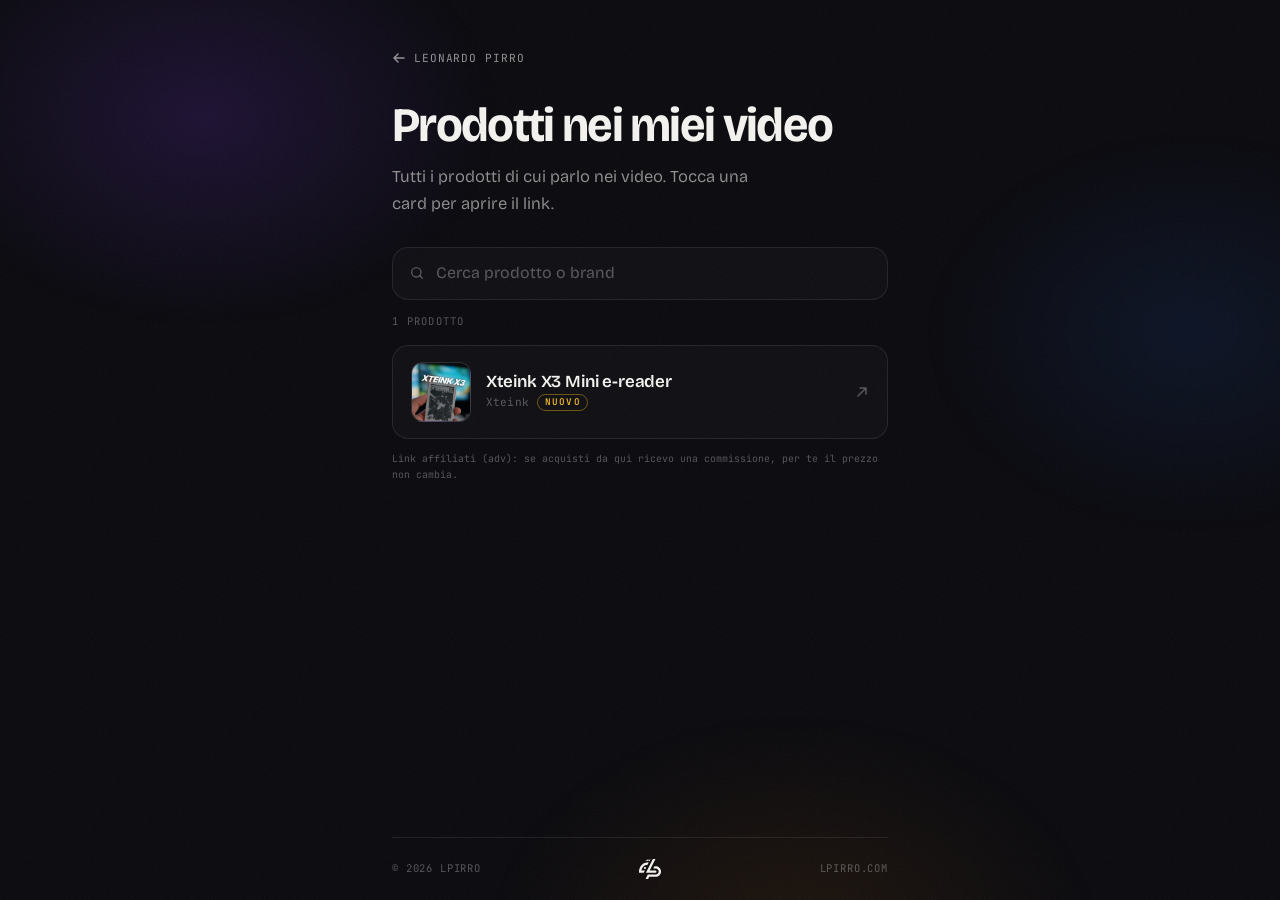
<file: video/index.html>
<!doctype html>
<html lang="it">
<head>
  <meta charset="utf-8">
  <meta name="viewport" content="width=device-width, initial-scale=1, viewport-fit=cover">

  <!-- Google Analytics (GA4) -->
  <script async src="https://www.googletagmanager.com/gtag/js?id=G-3M2TTQP90J"></script>
  <script>
    window.dataLayer = window.dataLayer || [];
    function gtag(){dataLayer.push(arguments);}
    gtag("js", new Date());
    gtag("config", "G-3M2TTQP90J");
  </script>

  <title>Prodotti nei miei video - Leonardo Pirro</title>
  <meta name="description" content="Tutti i prodotti di cui parlo nei miei video, con il link per acquistarli. Cerca per nome, brand o argomento.">
  <meta name="color-scheme" content="dark">
  <meta name="theme-color" content="#0a0a0e">
  <link rel="canonical" href="https://lpirro.com/video/">

  <meta property="og:type" content="website">
  <meta property="og:url" content="https://lpirro.com/video/">
  <meta property="og:title" content="Prodotti nei miei video - Leonardo Pirro">
  <meta property="og:description" content="Tutti i prodotti di cui parlo nei miei video, con il link per acquistarli.">
  <meta property="og:image" content="https://lpirro.com/assets/og.jpg">
  <meta name="twitter:card" content="summary_large_image">

  <link rel="icon" href="/assets/favicon.svg" type="image/svg+xml">
  <link rel="icon" type="image/png" sizes="48x48" href="/assets/favicon.png">
  <link rel="apple-touch-icon" href="/assets/apple-touch-icon.png">

  <link rel="preconnect" href="https://fonts.googleapis.com">
  <link rel="preconnect" href="https://fonts.gstatic.com" crossorigin>
  <link href="https://fonts.googleapis.com/css2?family=Bricolage+Grotesque:opsz,wght@12..96,200..800&family=JetBrains+Mono:wght@400;500&display=swap" rel="stylesheet">

  <link rel="stylesheet" href="/assets/site.css">
</head>
<body>
  <div class="glows" aria-hidden="true">
    <span class="glow glow-violet"></span>
    <span class="glow glow-blue"></span>
    <span class="glow glow-amber"></span>
  </div>
  <div class="page library">
    <main>
      <a class="back" href="/">
        <svg aria-hidden="true" width="14" height="14" viewBox="0 0 14 14" fill="none"><path d="M12 7H2m4-4L2 7l4 4" stroke="currentColor" stroke-width="1.5" stroke-linecap="round" stroke-linejoin="round"/></svg>
        Leonardo Pirro
      </a>

      <h1>Prodotti nei miei video</h1>
      <p class="bio">Tutti i prodotti di cui parlo nei video. Tocca una card per aprire il link.</p>

      <label class="search">
        <svg viewBox="0 0 24 24" fill="none" aria-hidden="true"><circle cx="11" cy="11" r="7" stroke="currentColor" stroke-width="2"/><path d="m20 20-3.8-3.8" stroke="currentColor" stroke-width="2" stroke-linecap="round"/></svg>
        <input id="q" type="search" placeholder="Cerca prodotto o brand" aria-label="Cerca tra i video" autocomplete="off" enterkeyhint="search">
      </label>

      <section class="picks" aria-label="Prodotti dai video">
        <p class="count" id="count" aria-live="polite"></p>
        <ul id="picks-list"></ul>
        <p class="empty" id="empty" hidden></p>
        <p class="disclosure">Link affiliati (adv): se acquisti da qui ricevo una commissione, per te il prezzo non cambia.</p>
      </section>
    </main>

    <footer>
      <span>&copy; <span id="y">2026</span> LPirro</span>
      <span class="footer-mark" aria-hidden="true">
        <svg viewBox="0 0 1084 984" fill="currentColor" xmlns="http://www.w3.org/2000/svg">
          <path d="M571.72 0L418.34 99.63H521.45L571.72 0Z"/>
          <path d="M471.71 0L318.33 99.63H421.44L471.71 0Z"/>
          <path d="M821.82 355.11H757.39L699.72 469H821.82C903.44 469 969.82 535.41 969.82 617C969.82 698.59 903.41 765 821.82 765H432.7L416.92 796.3C384.27 861.12 338.28 952.09 322.16 984H449.76C465.56 952.74 485.02 914.22 502.81 878.95H821.81C966.23 878.95 1083.71 761.47 1083.71 617.05C1083.71 472.63 966.24 355.11 821.82 355.11Z"/>
          <path d="M857.76 618.59C857.76 603.489 851.761 589.006 841.083 578.327C830.404 567.649 815.921 561.65 800.82 561.65H526.39L810.34 0H683L342.15 675.53H802.59C817.384 675.075 831.419 668.875 841.719 658.245C852.018 647.615 857.772 633.391 857.76 618.59Z"/>
          <path d="M290.64 561.08H121C122.74 551.31 125 540.65 127.87 529.37C144.41 464.84 173.51 411.32 214.35 370.29C265.09 319.29 334.15 288.61 420.18 278.6L480 160C403.79 160.54 334.73 172.84 274.66 196.61C219.75 218.34 171.66 249.83 131.76 290.23C-0.76004 424.39 -2.43357e-05 611.38 -2.43357e-05 619.28L0.679976 676.09H232.61L290.64 561.08Z"/>
          <path d="M292.65 493.53C319.988 493.53 342.15 471.368 342.15 444.03C342.15 416.692 319.988 394.53 292.65 394.53C265.312 394.53 243.15 416.692 243.15 444.03C243.15 471.368 265.312 493.53 292.65 493.53Z"/>
        </svg>
      </span>
      <span>lpirro.com</span>
    </footer>
  </div>

  <script src="/assets/picks.js"></script>
  <script>
    document.getElementById("y").textContent = new Date().getFullYear();

    (function () {
      var input = document.getElementById("q");
      var list = document.getElementById("picks-list");
      var count = document.getElementById("count");
      var empty = document.getElementById("empty");

      // lowercase, no accents, so "caffe" finds "Caffè"
      function fold(text) {
        return text.toLowerCase().normalize("NFD").replace(/[\u0300-\u036f]/g, "");
      }

      if (!PICKS.length) {
        input.closest(".search").hidden = true;
        empty.textContent = "Ancora nessun prodotto. Torna presto!";
        empty.hidden = false;
        return;
      }

      var rows = PICKS.map(function (pick) {
        var item = renderPick(pick);
        list.appendChild(item);
        return {
          item: item,
          text: fold([pick.product, pick.brand, (PLATFORMS[pick.platform] || {}).label || "", pick.keywords || ""].join(" "))
        };
      });

      var searchTimer;
      function filter() {
        var words = fold(input.value).split(/\s+/).filter(Boolean);
        var shown = 0;
        rows.forEach(function (row) {
          var match = words.every(function (word) { return row.text.indexOf(word) !== -1; });
          row.item.hidden = !match;
          if (match) shown++;
        });
        count.textContent = shown + (shown === 1 ? " prodotto" : " prodotti");
        empty.hidden = shown > 0;
        empty.textContent = "Nessun risultato per \u201c" + input.value.trim() + "\u201d. Prova con il nome del brand.";

        clearTimeout(searchTimer);
        if (words.length) searchTimer = setTimeout(function () {
          if (typeof gtag === "function") gtag("event", "search", { search_term: input.value.trim(), results: shown });
        }, 1200);
      }

      input.addEventListener("input", filter);
      filter();
      focusPick(decodeURIComponent(location.hash.slice(1)));
    })();
  </script>
</body>
</html>
</file>
<file: assets/site.css>
:root {
  --bg: #0a0a0e;
  --ink: #f2f1ee;
  --dim: rgba(242, 241, 238, 0.58);
  --faint: rgba(242, 241, 238, 0.32);
  --hairline: rgba(255, 255, 255, 0.09);
  --card: rgba(255, 255, 255, 0.025);
  --violet: #a78bfa;
  --blue: #60a5fa;
  --amber: #fbbf24;
  --font-display: "Bricolage Grotesque", "Helvetica Neue", Helvetica, sans-serif;
  --font-mono: "JetBrains Mono", ui-monospace, "SF Mono", monospace;
}

* { margin: 0; padding: 0; box-sizing: border-box; }

html { -webkit-text-size-adjust: 100%; }

body {
  background: var(--bg);
  color: var(--ink);
  font-family: var(--font-display);
  font-optical-sizing: auto;
  line-height: 1.5;
  -webkit-font-smoothing: antialiased;
  -webkit-tap-highlight-color: transparent;
  min-height: 100dvh;
}

/* ambient studio glow — echoes the portrait's room lighting, drifting slowly */
.glows {
  position: fixed;
  inset: 0;
  z-index: -2;
  overflow: hidden;
  pointer-events: none;
}

.glow {
  position: absolute;
  border-radius: 50%;
  will-change: transform;
}

.glow-violet {
  width: 64vmax;
  height: 46vmax;
  left: -16vmax;
  top: -14vmax;
  background: radial-gradient(closest-side, rgba(124, 58, 237, 0.17), transparent 72%);
  animation: drift-a 28s ease-in-out infinite;
}

.glow-blue {
  width: 58vmax;
  height: 44vmax;
  right: -22vmax;
  top: 4vmax;
  background: radial-gradient(closest-side, rgba(37, 99, 235, 0.11), transparent 72%);
  animation: drift-b 38s ease-in-out infinite;
}

.glow-amber {
  width: 68vmax;
  height: 52vmax;
  left: 28vmax;
  bottom: -30vmax;
  background: radial-gradient(closest-side, rgba(217, 119, 6, 0.10), transparent 72%);
  animation: drift-c 46s ease-in-out infinite;
}

@keyframes drift-a {
  0%, 100% { transform: translate3d(0, 0, 0) scale(1); opacity: 1; }
  33%      { transform: translate3d(5vmax, 3vmax, 0) scale(1.1); opacity: 0.85; }
  66%      { transform: translate3d(-3vmax, 6vmax, 0) scale(0.95); opacity: 1; }
}

@keyframes drift-b {
  0%, 100% { transform: translate3d(0, 0, 0) scale(1); opacity: 0.9; }
  40%      { transform: translate3d(-6vmax, 5vmax, 0) scale(1.12); opacity: 1; }
  70%      { transform: translate3d(2vmax, -4vmax, 0) scale(0.97); opacity: 0.8; }
}

@keyframes drift-c {
  0%, 100% { transform: translate3d(0, 0, 0) scale(1); opacity: 0.95; }
  45%      { transform: translate3d(-7vmax, -4vmax, 0) scale(1.08); opacity: 1; }
  75%      { transform: translate3d(4vmax, 2vmax, 0) scale(1.02); opacity: 0.85; }
}

/* film grain */
body::after {
  content: "";
  position: fixed;
  inset: 0;
  z-index: -1;
  pointer-events: none;
  opacity: 0.05;
  background-image: url("data:image/svg+xml,%3Csvg xmlns='http://www.w3.org/2000/svg' width='180' height='180'%3E%3Cfilter id='n'%3E%3CfeTurbulence type='fractalNoise' baseFrequency='0.85' numOctaves='2' stitchTiles='stitch'/%3E%3C/filter%3E%3Crect width='100%25' height='100%25' filter='url(%23n)'/%3E%3C/svg%3E");
}

::selection { background: rgba(139, 92, 246, 0.45); color: var(--ink); }

.page {
  min-height: 100dvh;
  display: flex;
  flex-direction: column;
  max-width: 30rem;
  margin: 0 auto;
  padding: clamp(2.5rem, 8vh, 4rem) 1.5rem 0;
}

main { flex: 1; }

/* ---------- identity ---------- */

.avatar {
  position: relative;
  width: clamp(104px, 12vw, 136px);
  margin-bottom: 1.75rem;
  touch-action: manipulation;
  -webkit-user-select: none;
  user-select: none;
}

/* AI-voice aura: an aurora disc spins behind the portrait while four blurred
   blobs orbit and morph; the whole thing pulses with the irregular cadence of speech */
.aura {
  position: absolute;
  inset: -48%;
  z-index: -1;
  border-radius: 50%;
  animation: talk 5.8s ease-in-out infinite;
  will-change: transform;
}

.aura::before {
  content: "";
  position: absolute;
  inset: 12%;
  border-radius: 50%;
  background: conic-gradient(from 0deg,
    #8b5cf6, #3b82f6, #22d3ee, #f59e0b, #ec4899, #8b5cf6);
  filter: blur(18px);
  opacity: 0.42;
  animation: spin-aura 11s linear infinite;
  will-change: transform;
}

/* soft wave radiating outward, like sound */
.aura::after {
  content: "";
  position: absolute;
  inset: 6%;
  border-radius: 50%;
  background: radial-gradient(closest-side,
    transparent 56%,
    rgba(139, 92, 246, 0.34) 72%,
    rgba(34, 211, 238, 0.22) 84%,
    transparent 97%);
  filter: blur(8px);
  opacity: 0;
  animation: ripple 4.2s ease-out infinite;
  will-change: transform, opacity;
}

.blob {
  position: absolute;
  width: 50%;
  height: 50%;
  border-radius: 50%;
  filter: blur(14px);
  will-change: transform, border-radius;
}

.blob-1 { left: 4%;   top: 6%;     background: #8b5cf6; opacity: 0.8;  animation: drift-1 7.5s ease-in-out infinite; }
.blob-2 { right: 2%;  top: 12%;    background: #3b82f6; opacity: 0.7;  animation: drift-2 9.5s ease-in-out infinite; }
.blob-3 { left: 24%;  bottom: 0;   background: #ec4899; opacity: 0.5;  animation: drift-3 8.6s ease-in-out infinite; }
.blob-4 { right: 10%; bottom: 8%;  background: #f59e0b; opacity: 0.55; animation: drift-4 11s ease-in-out infinite; }

@keyframes drift-1 {
  0%, 100% { transform: translate(0, 0) rotate(0deg) scale(1);          border-radius: 58% 42% 46% 54% / 52% 38% 62% 48%; }
  33%      { transform: translate(36%, 22%) rotate(30deg) scale(1.16);  border-radius: 42% 58% 60% 40% / 46% 54% 46% 54%; }
  66%      { transform: translate(-8%, 42%) rotate(-16deg) scale(0.88);  border-radius: 50% 50% 38% 62% / 60% 44% 56% 40%; }
}

@keyframes drift-2 {
  0%, 100% { transform: translate(0, 0) rotate(0deg) scale(1);           border-radius: 46% 54% 58% 42% / 56% 46% 54% 44%; }
  30%      { transform: translate(-40%, 24%) rotate(-25deg) scale(1.13); border-radius: 60% 40% 44% 56% / 42% 60% 40% 58%; }
  65%      { transform: translate(-13%, -18%) rotate(20deg) scale(0.88); border-radius: 40% 60% 54% 46% / 58% 38% 62% 42%; }
}

@keyframes drift-3 {
  0%, 100% { transform: translate(0, 0) rotate(0deg) scale(1);           border-radius: 52% 48% 40% 60% / 44% 58% 42% 56%; }
  40%      { transform: translate(28%, -40%) rotate(32deg) scale(1.18);  border-radius: 44% 56% 62% 38% / 58% 42% 58% 42%; }
  70%      { transform: translate(-24%, -13%) rotate(-12deg) scale(0.92); border-radius: 60% 40% 48% 52% / 40% 62% 38% 60%; }
}

@keyframes drift-4 {
  0%, 100% { transform: translate(0, 0) rotate(0deg) scale(1);           border-radius: 56% 44% 52% 48% / 46% 56% 44% 54%; }
  35%      { transform: translate(-33%, -34%) rotate(-28deg) scale(1.14); border-radius: 42% 58% 40% 60% / 60% 40% 60% 40%; }
  70%      { transform: translate(15%, -8%) rotate(16deg) scale(0.9);     border-radius: 62% 38% 56% 44% / 38% 60% 42% 58%; }
}

@keyframes spin-aura {
  to { transform: rotate(360deg); }
}

/* irregular cadence — syllables, emphasis, a pause — not a metronome */
@keyframes talk {
  0%   { transform: scale(1);    }
  9%   { transform: scale(1.07); }
  18%  { transform: scale(1.02); }
  29%  { transform: scale(1.12); }
  38%  { transform: scale(1.04); }
  50%  { transform: scale(1.16); }
  61%  { transform: scale(1.02); }
  70%  { transform: scale(1.09); }
  80%  { transform: scale(1.0);  }
  88%  { transform: scale(1.06); }
  100% { transform: scale(1);    }
}

@keyframes ripple {
  0%   { transform: scale(0.9); opacity: 0; }
  12%  { opacity: 0.6; }
  48%  { transform: scale(1.22); opacity: 0; }
  52%  { transform: scale(0.92); opacity: 0; }
  62%  { opacity: 0.45; }
  92%  { transform: scale(1.26); opacity: 0; }
  100% { transform: scale(0.9); opacity: 0; }
}

@property --ang {
  syntax: "<angle>";
  initial-value: 0deg;
  inherits: false;
}

.avatar-ring {
  padding: 3px;
  border-radius: 50%;
  background: conic-gradient(from var(--ang),
    #8b5cf6, #3b82f6, #22d3ee, #f59e0b, #ec4899, #8b5cf6);
  box-shadow:
    0 0 70px -12px rgba(139, 92, 246, 0.45),
    0 0 120px -18px rgba(245, 158, 11, 0.28);
  animation: spin 7s linear infinite;
}

@keyframes spin { to { --ang: 360deg; } }

.avatar-core {
  padding: 4px;
  background: var(--bg);
  border-radius: 50%;
}

.avatar-clip {
  border-radius: 50%;
  overflow: hidden;
}

.avatar img {
  display: block;
  width: 100%;
  height: auto;
  transform: scale(1.14);
  transform-origin: 46% 36%;
  -webkit-user-drag: none;
  -webkit-touch-callout: none;
}

.eyebrow {
  display: flex;
  align-items: center;
  gap: 0.65rem;
  font-family: var(--font-mono);
  font-size: 0.7rem;
  font-weight: 500;
  letter-spacing: 0.2em;
  text-transform: uppercase;
  color: var(--dim);
  margin-bottom: 0.9rem;
}

.eyebrow::before {
  content: "";
  width: 1.4rem;
  height: 1px;
  background: var(--violet);
}

h1 {
  font-size: clamp(2.7rem, 9vw, 4.1rem);
  font-weight: 700;
  font-stretch: 95%;
  line-height: 0.98;
  letter-spacing: -0.035em;
  margin-bottom: 1.15rem;
}

.bio {
  font-size: 1.04rem;
  font-weight: 350;
  color: var(--dim);
  line-height: 1.65;
  max-width: 34ch;
  margin-bottom: 1.5rem;
}

.bio-lead { display: block; color: var(--ink); margin-bottom: 0.35rem; }

/* ---------- socials: one row of icon links under the bio ---------- */

.socials {
  list-style: none;
  display: flex;
  flex-wrap: wrap;
  gap: 0.6rem;
  margin-bottom: 3rem;
}

.social {
  display: grid;
  place-items: center;
  width: 46px;
  height: 46px;
  border-radius: 0.8rem;
  border: 1px solid var(--hairline);
  background: var(--card);
  color: #cfcdc8;
  transition: color 0.25s ease, border-color 0.25s ease, background-color 0.25s ease, transform 0.25s cubic-bezier(0.4, 0, 0.2, 1), box-shadow 0.25s ease;
}

.social svg { width: 19px; height: 19px; }

.social:hover,
.social:focus-visible {
  color: var(--acc);
  border-color: color-mix(in srgb, var(--acc) 50%, transparent);
  background: color-mix(in srgb, var(--acc) 10%, transparent);
  transform: translateY(-2px);
  box-shadow: 0 12px 30px -12px color-mix(in srgb, var(--acc) 45%, transparent);
}

.social:focus-visible {
  outline: 2px solid color-mix(in srgb, var(--acc) 70%, transparent);
  outline-offset: 2px;
}

/* ---------- links ---------- */

.channels-label {
  display: flex;
  align-items: center;
  gap: 1rem;
  font-family: var(--font-mono);
  font-size: 0.68rem;
  font-weight: 500;
  letter-spacing: 0.22em;
  text-transform: uppercase;
  color: var(--faint);
  margin-bottom: 1.1rem;
}

.channels-label::after {
  content: "";
  flex: 1;
  height: 1px;
  background: var(--hairline);
}

.card {
  display: flex;
  align-items: center;
  gap: 0.9rem;
  padding: 0.85rem 1rem;
  border: 1px solid var(--hairline);
  border-radius: 1rem;
  background: var(--card);
  text-decoration: none;
  color: var(--ink);
  transition: border-color 0.25s ease, transform 0.25s cubic-bezier(0.4, 0, 0.2, 1), box-shadow 0.25s ease, background-color 0.25s ease;
}

.meta { display: flex; flex-direction: column; gap: 0.1rem; min-width: 0; }

.platform {
  font-size: 1.06rem;
  font-weight: 600;
  letter-spacing: -0.01em;
  line-height: 1.2;
}

.handle {
  font-family: var(--font-mono);
  font-size: 0.7rem;
  color: var(--faint);
  letter-spacing: 0.02em;
  white-space: nowrap;
  overflow: hidden;
  text-overflow: ellipsis;
}

.arrow {
  margin-left: auto;
  flex: none;
  color: var(--faint);
  transition: color 0.25s ease, transform 0.25s cubic-bezier(0.4, 0, 0.2, 1);
}

.card:hover,
.card:focus-visible {
  border-color: color-mix(in srgb, var(--acc) 50%, transparent);
  background: color-mix(in srgb, var(--acc) 4%, var(--card));
  transform: translateY(-2px);
  box-shadow: 0 14px 38px -14px color-mix(in srgb, var(--acc) 38%, transparent);
}

.card:hover .arrow,
.card:focus-visible .arrow {
  color: var(--acc);
  transform: translate(2px, -2px);
}

.card:focus-visible {
  outline: 2px solid color-mix(in srgb, var(--acc) 70%, transparent);
  outline-offset: 2px;
}

/* ---------- picks: products from the videos ---------- */

.picks { margin-bottom: 2.4rem; }
.picks[hidden] { display: none; }

.picks ul {
  list-style: none;
  display: flex;
  flex-direction: column;
  gap: 0.7rem;
}

/* the whole row opens the affiliate link; "watch" stays clickable above it */
.pick {
  position: relative;
  padding: 0.7rem 1rem 0.7rem 0.7rem;
  scroll-margin-top: 1.5rem;
}

.pick[hidden] { display: none; }

.pick-link { color: inherit; text-decoration: none; }
.pick-link::after { content: ""; position: absolute; inset: 0; border-radius: inherit; }
.pick-link:focus-visible { outline: none; }

.pick:focus-within {
  outline: 2px solid color-mix(in srgb, var(--acc) 70%, transparent);
  outline-offset: 2px;
}

.cover {
  position: relative;
  flex: none;
  width: 60px;
  height: 60px;
  border-radius: 0.75rem;
  overflow: hidden;
  display: grid;
  place-items: center;
  border: 1px solid var(--hairline);
  background:
    radial-gradient(circle at 25% 20%, color-mix(in srgb, var(--acc) 38%, transparent), transparent 70%),
    rgba(255, 255, 255, 0.03);
  color: rgba(242, 241, 238, 0.7);
}

.cover img { width: 100%; height: 100%; object-fit: cover; display: block; }
.cover svg { width: 18px; height: 18px; }

.pick .platform {
  white-space: nowrap;
  overflow: hidden;
  text-overflow: ellipsis;
}

.pick-sub { display: flex; align-items: center; gap: 0.5rem; min-width: 0; }

.new {
  flex: none;
  font-family: var(--font-mono);
  font-size: 0.58rem;
  font-weight: 500;
  letter-spacing: 0.14em;
  text-transform: uppercase;
  color: var(--amber);
  border: 1px solid color-mix(in srgb, var(--amber) 40%, transparent);
  border-radius: 99px;
  padding: 0.05rem 0.4rem;
}

.watch {
  position: relative;
  z-index: 1;
  align-self: flex-start;
  margin-top: 0.2rem;
  font-family: var(--font-mono);
  font-size: 0.66rem;
  letter-spacing: 0.04em;
  color: var(--dim);
  text-decoration: none;
  border-bottom: 1px solid var(--hairline);
}

.watch:hover, .watch:focus-visible { color: var(--ink); border-color: var(--dim); }

.pick.is-target {
  border-color: color-mix(in srgb, var(--acc) 60%, transparent);
  box-shadow: 0 14px 38px -14px color-mix(in srgb, var(--acc) 45%, transparent);
}

.picks-more {
  display: flex;
  align-items: center;
  justify-content: center;
  gap: 0.6rem;
  margin-top: 0.7rem;
  padding: 0.75rem;
  border: 1px dashed rgba(255, 255, 255, 0.16);
  border-radius: 1rem;
  color: var(--dim);
  font-family: var(--font-mono);
  font-size: 0.68rem;
  letter-spacing: 0.12em;
  text-transform: uppercase;
  text-decoration: none;
  transition: color 0.25s ease, border-color 0.25s ease;
}

.picks-more[hidden] { display: none; }
.picks-more svg { width: 13px; height: 13px; flex: none; }
.picks-more:hover, .picks-more:focus-visible { color: var(--ink); border-color: var(--dim); }

.disclosure {
  margin-top: 0.8rem;
  font-family: var(--font-mono);
  font-size: 0.62rem;
  line-height: 1.6;
  color: var(--faint);
}

/* ---------- latest videos: horizontal reel ---------- */

.videos { margin-bottom: 2.4rem; }
.videos[hidden] { display: none; }

.reel-head {
  display: flex;
  align-items: center;
  gap: 1rem;
  margin-bottom: 1.1rem;
}

.reel-head .channels-label { flex: 1; margin-bottom: 0; }

.reel-nav { display: none; gap: 0.35rem; }

@media (hover: hover) { .reel-nav { display: flex; } }

.reel-btn {
  width: 28px;
  height: 28px;
  display: grid;
  place-items: center;
  border: 1px solid var(--hairline);
  border-radius: 50%;
  background: var(--card);
  color: var(--dim);
  cursor: pointer;
  transition: color 0.2s ease, border-color 0.2s ease, opacity 0.2s ease;
}

.reel-btn svg { width: 12px; height: 12px; }
.reel-btn:hover:not(:disabled) { color: var(--ink); border-color: var(--dim); }
.reel-btn:disabled { opacity: 0.3; cursor: default; }

/* bleeds to the screen edge so cards slide under it */
.reel {
  list-style: none;
  display: flex;
  gap: 0.8rem;
  overflow-x: auto;
  overscroll-behavior-x: contain;
  scroll-snap-type: x mandatory;
  scrollbar-width: none;
  margin: 0 -1.5rem;
  padding: 0.25rem 1.5rem 0.75rem;
  scroll-padding-inline: 1.5rem;
}

.reel::-webkit-scrollbar { display: none; }

.reel li {
  flex: none;
  width: min(68vw, 250px);
  scroll-snap-align: start;
}

.clip {
  --acc: #ff0033;
  display: flex;
  flex-direction: column;
  gap: 0.6rem;
  color: var(--ink);
  text-decoration: none;
}

.thumb {
  position: relative;
  display: block;
  aspect-ratio: 16 / 9;
  border-radius: 0.85rem;
  overflow: hidden;
  border: 1px solid var(--hairline);
  background: var(--card);
  transition: border-color 0.25s ease, transform 0.25s cubic-bezier(0.4, 0, 0.2, 1), box-shadow 0.25s ease;
}

.thumb img {
  width: 100%;
  height: 100%;
  object-fit: cover;
  display: block;
  transition: transform 0.5s cubic-bezier(0.16, 1, 0.3, 1);
}

.play {
  position: absolute;
  left: 0.6rem;
  bottom: 0.6rem;
  width: 30px;
  height: 30px;
  display: grid;
  place-items: center;
  border-radius: 50%;
  border: 1px solid rgba(255, 255, 255, 0.14);
  background: rgba(10, 10, 14, 0.72);
  backdrop-filter: blur(6px);
  color: var(--ink);
  transition: background-color 0.25s ease, border-color 0.25s ease;
}

.play svg { width: 13px; height: 13px; margin-left: 1px; }

.short {
  position: absolute;
  top: 0.6rem;
  left: 0.6rem;
  padding: 0.1rem 0.45rem;
  border-radius: 99px;
  border: 1px solid rgba(255, 255, 255, 0.14);
  background: rgba(10, 10, 14, 0.72);
  backdrop-filter: blur(6px);
  font-family: var(--font-mono);
  font-size: 0.56rem;
  font-weight: 500;
  letter-spacing: 0.14em;
  text-transform: uppercase;
  color: var(--ink);
}

.clip-title {
  font-size: 0.95rem;
  font-weight: 600;
  line-height: 1.3;
  letter-spacing: -0.01em;
  display: -webkit-box;
  -webkit-line-clamp: 2;
  -webkit-box-orient: vertical;
  overflow: hidden;
}

.clip:hover .thumb,
.clip:focus-visible .thumb {
  border-color: color-mix(in srgb, var(--acc) 50%, transparent);
  transform: translateY(-2px);
  box-shadow: 0 10px 26px -12px color-mix(in srgb, var(--acc) 45%, transparent);
}

.clip:hover .thumb img { transform: scale(1.04); }
.clip:hover .play { background: var(--acc); border-color: var(--acc); }
.clip:focus-visible { outline: none; }

.clip:focus-visible .thumb {
  outline: 2px solid color-mix(in srgb, var(--acc) 70%, transparent);
  outline-offset: 2px;
}

.clip-all {
  aspect-ratio: 16 / 9;
  align-items: center;
  justify-content: center;
  gap: 0.5rem;
  border: 1px dashed rgba(255, 255, 255, 0.16);
  border-radius: 0.85rem;
  color: var(--dim);
  font-family: var(--font-mono);
  font-size: 0.66rem;
  letter-spacing: 0.12em;
  text-transform: uppercase;
  transition: color 0.25s ease, border-color 0.25s ease;
}

.clip-all svg { width: 22px; height: 22px; }
.clip-all:hover, .clip-all:focus-visible { color: var(--ink); border-color: var(--dim); }

/* ---------- all videos page ---------- */

.library main { display: block; min-height: 0; }

.back {
  display: inline-flex;
  align-items: center;
  gap: 0.5rem;
  margin-bottom: 2.2rem;
  font-family: var(--font-mono);
  font-size: 0.7rem;
  letter-spacing: 0.08em;
  text-transform: uppercase;
  color: var(--dim);
  text-decoration: none;
}

.back:hover, .back:focus-visible { color: var(--ink); }

.library h1 { font-size: clamp(2.2rem, 7vw, 3rem); margin-bottom: 0.9rem; }
.library .bio { margin-bottom: 1.8rem; }

.search {
  display: flex;
  align-items: center;
  gap: 0.7rem;
  padding: 0 1rem;
  margin-bottom: 0.9rem;
  border: 1px solid var(--hairline);
  border-radius: 1rem;
  background: var(--card);
  color: var(--faint);
  transition: border-color 0.25s ease;
}

.search[hidden] { display: none; }
.search:focus-within { border-color: color-mix(in srgb, var(--violet) 55%, transparent); color: var(--dim); }
.search svg { width: 16px; height: 16px; flex: none; }

.search input {
  flex: 1;
  min-width: 0;
  padding: 0.85rem 0;
  border: 0;
  outline: 0;
  background: none;
  color: var(--ink);
  font: inherit;
  font-size: 1rem;
}

.search input::placeholder { color: var(--faint); }

.count {
  margin-bottom: 0.9rem;
  font-family: var(--font-mono);
  font-size: 0.66rem;
  letter-spacing: 0.12em;
  text-transform: uppercase;
  color: var(--faint);
}

.empty {
  padding: 2rem 1rem;
  border: 1px dashed var(--hairline);
  border-radius: 1rem;
  text-align: center;
  color: var(--dim);
}

.empty[hidden] { display: none; }

/* ---------- footer ---------- */

footer {
  display: flex;
  justify-content: space-between;
  align-items: center;
  gap: 1rem;
  border-top: 1px solid var(--hairline);
  margin-top: 3.5rem;
  padding: 1.3rem 0 max(1.3rem, env(safe-area-inset-bottom));
  font-family: var(--font-mono);
  font-size: 0.66rem;
  letter-spacing: 0.08em;
  text-transform: uppercase;
  color: var(--faint);
}

.footer-mark svg {
  display: block;
  height: 20px;
  width: auto;
  color: var(--ink);
}

/* ---------- entrance ---------- */

.a {
  animation: rise 0.85s cubic-bezier(0.16, 1, 0.3, 1) both;
  animation-delay: calc((var(--i) + var(--shift, 0)) * 75ms);
}

@keyframes rise {
  from { opacity: 0; transform: translateY(18px); }
  to { opacity: 1; transform: none; }
}

@media (prefers-reduced-motion: reduce) {
  .a, .avatar-ring, .glow, .aura, .aura::before, .aura::after, .blob { animation: none; }
  .card, .arrow, .social, .thumb, .thumb img, .play, .reel-btn, .picks-more, .search { transition: none; }
}

/* ---------- desktop: split studio layout ---------- */

@media (min-width: 920px) {
  .page {
    max-width: 1080px;
    padding: 3rem clamp(2rem, 5vw, 3.5rem) 0;
  }

  main {
    display: grid;
    grid-template-columns: 1.05fr 1fr;
    gap: clamp(3rem, 7vw, 6rem);
    align-items: center;
    min-height: 0;
  }

  .identity { padding-bottom: 1rem; }

  .socials { margin-bottom: 0; }

  .side { align-self: center; min-width: 0; }

  /* no bleed in the column: exactly two cards fit, so nothing is ever cut off */
  .reel { margin: 0; padding: 0.25rem 0 0.75rem; scroll-padding-inline: 0; }

  .reel li { width: calc((100% - 0.8rem) / 2); }

  .card { padding: 1rem 1.15rem; }

  footer { margin-top: 2rem; }
}

@media (min-width: 920px) {
  .library { max-width: 38rem; }
}

@media (min-width: 920px) and (min-height: 640px) {
  main { min-height: calc(100dvh - 11rem); }
}
</file>
